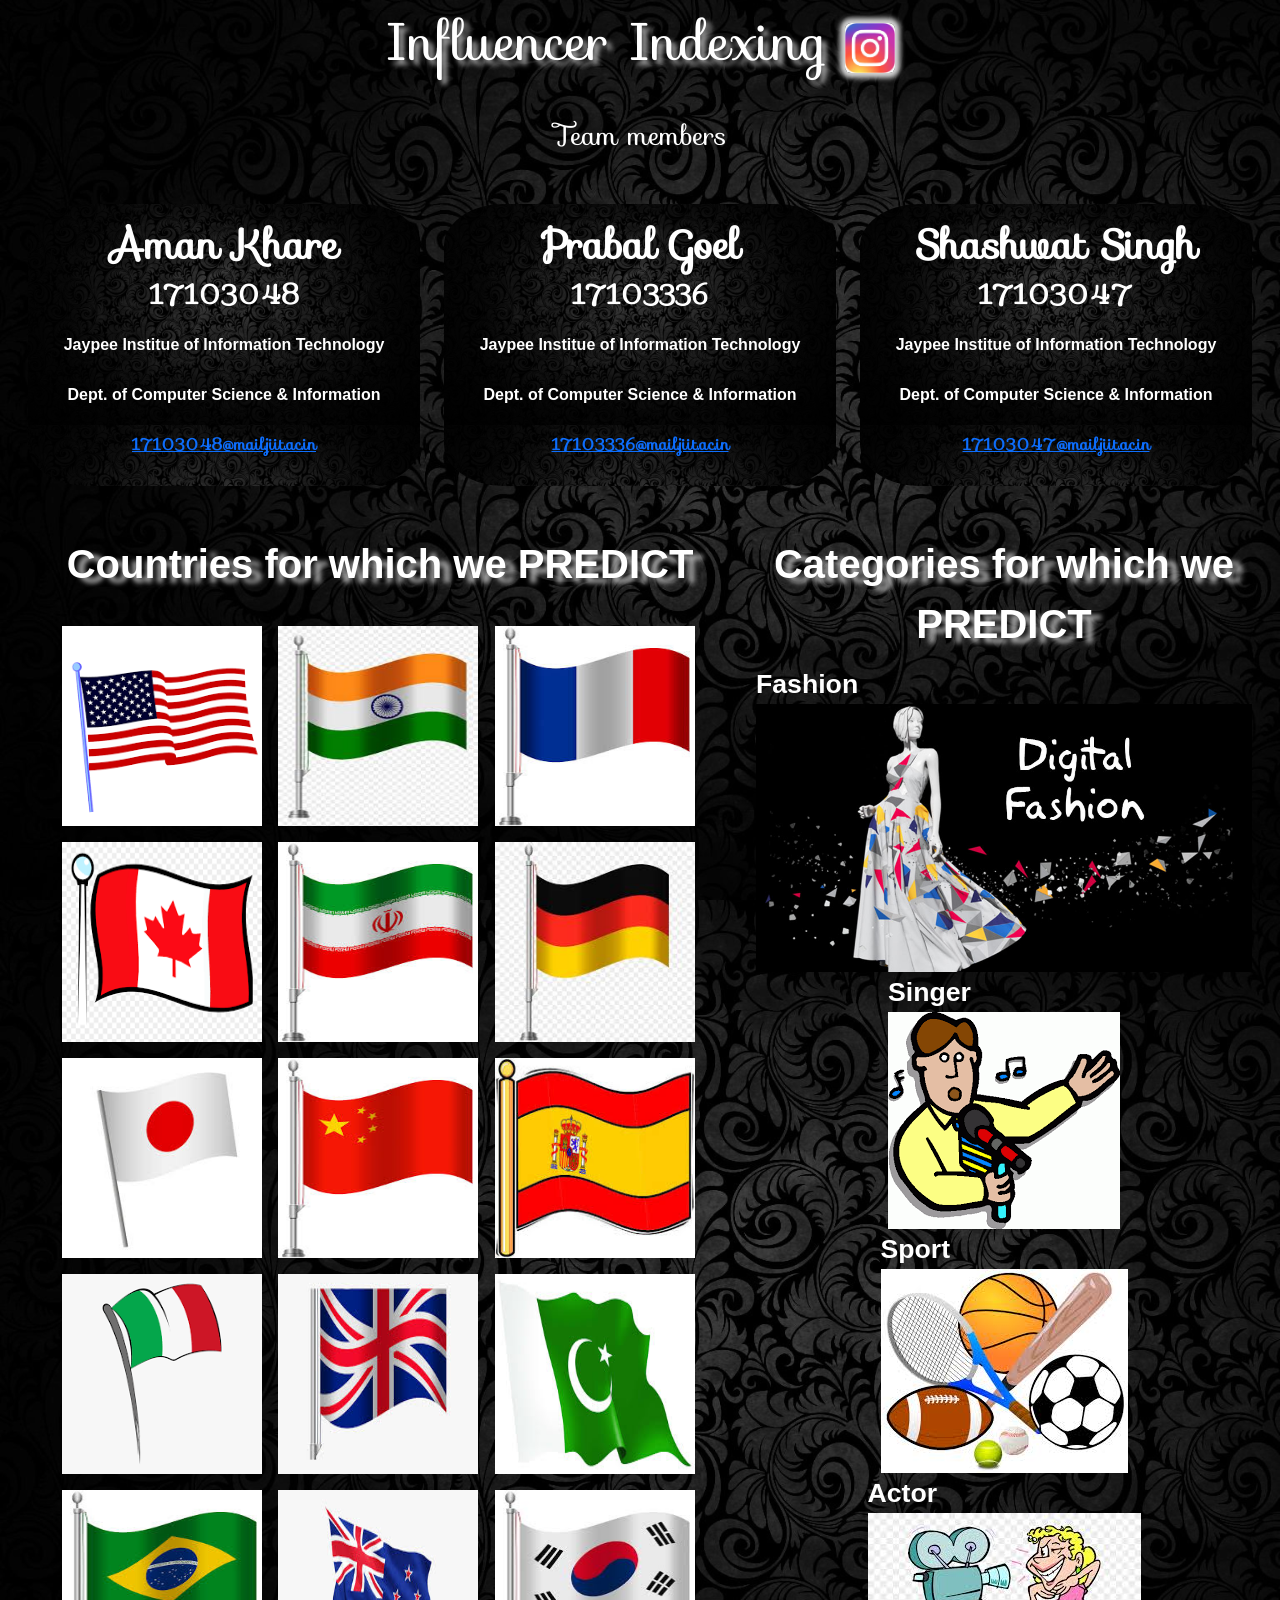
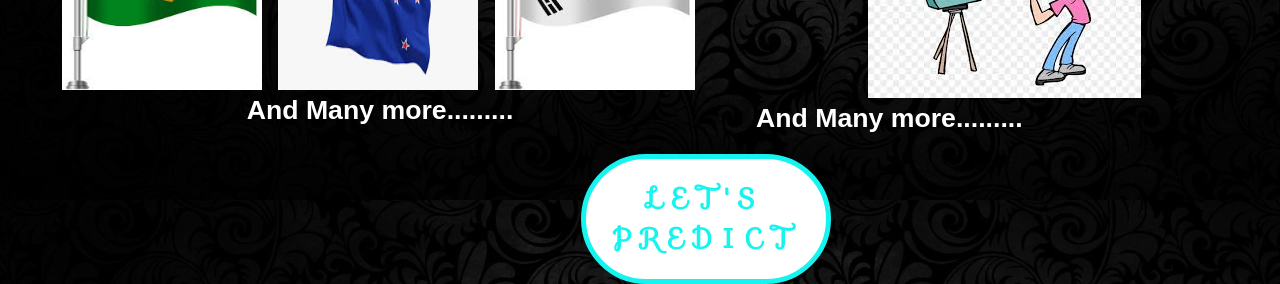
<file: major2/index.html>
<!DOCTYPE html>
<html lang="en">

<head>
    <meta charset="UTF-8">
    <meta http-equiv="X-UA-Compatible" content="IE=edge">
    <meta name="viewport" content="width=device-width, initial-scale=1.0">
    <script src="https://cdn.jsdelivr.net/npm/@popperjs/core@2.6.0/dist/umd/popper.min.js"
        integrity="sha384-KsvD1yqQ1/1+IA7gi3P0tyJcT3vR+NdBTt13hSJ2lnve8agRGXTTyNaBYmCR/Nwi"
        crossorigin="anonymous"></script>
    <script src="https://cdn.jsdelivr.net/npm/bootstrap@5.0.0-beta2/dist/js/bootstrap.min.js"
        integrity="sha384-nsg8ua9HAw1y0W1btsyWgBklPnCUAFLuTMS2G72MMONqmOymq585AcH49TLBQObG"
        crossorigin="anonymous"></script>
    <link href="https://cdn.jsdelivr.net/npm/bootstrap@5.0.0-beta2/dist/css/bootstrap.min.css" rel="stylesheet"
        integrity="sha384-BmbxuPwQa2lc/FVzBcNJ7UAyJxM6wuqIj61tLrc4wSX0szH/Ev+nYRRuWlolflfl" crossorigin="anonymous">
    <link rel="stylesheet" href="https://fonts.googleapis.com/css?family=Sofia">
    <link rel="stylesheet" href="https://fonts.googleapis.com/css?family=Sofia&effect=fire">
    <link rel="stylesheet" href="style.css">
</head>
<!-- #F9F9F9 -->

<body>
    <div class="container-fluid">
        <div class="row">
            <div class="col-md-9 col-12 mx-auto">
                <div class="intro">
                    <div class="intro-title">
                        <div class="row">
                            <div class="col-12">
                                Influencer Indexing
                                <div class="intro-logo">
                                    <img class="img-fluid rounded" src="instagram.jpg"></img>
                                </div>
                            </div>
                        </div>
                    </div>
                </div>
            </div>
        </div>
        <div class="row">
            <div class="col ">
                <div class="row">
                    <div class="col">
                        <div class="team-members-title">
                            <div class="font-effect-fire">Team members</div>
                        </div>
                    </div>
                </div>
                <div class="row my-md-5 my-2">
                    <div class="col-md-4 col-12">
                        <div class="member">
                            <div class=" member-name">
                                Aman Khare
                            </div>
                            <div class="member-enrollment">
                                17103048
                            </div>
                            <div class="member-collage">
                                Jaypee Institue of Information Technology
                            </div>
                            <div class="member-department">
                                Dept. of Computer Science & Information
                            </div>
                            <div class="member-mail">
                                <a href="mailto:17103048@mail.jiit.ac.in">17103048@mail.jiit.ac.in</a>
                            </div>
                        </div>
                    </div>
                    <div class="col-md-4 col-12">
                        <div class="member">
                            <div class="member-name">
                                Prabal Goel
                            </div>
                            <div class="member-enrollment">
                                17103336
                            </div>
                            <div class="member-collage">
                                Jaypee Institue of Information Technology
                            </div>
                            <div class="member-department">
                                Dept. of Computer Science & Information
                            </div>
                            <div class="member-mail">
                                <a href="mailto:17103336@mail.jiit.ac.in">17103336@mail.jiit.ac.in</a>
                            </div>
                        </div>
                    </div>
                    <div class="col-md-4 col-12">
                        <div class="member">
                            <div class="member-name">
                                Shashwat Singh
                            </div>
                            <div class="member-enrollment">
                                17103047
                            </div>
                            <div class="member-collage">
                                Jaypee Institue of Information Technology
                            </div>
                            <div class="member-department">
                                Dept. of Computer Science & Information
                            </div>
                            <div class="member-mail">
                                <a href="mailto:17103047@mail.jiit.ac.in">17103047@mail.jiit.ac.in</a>
                            </div>
                        </div>
                    </div>
                </div>
            </div>
        </div>
        <div class="row mb-3">
            <div class="col-7">
                <div class="countries-title">
                    Countries for which we PREDICT
                </div>
                <div class="countries-flag">
                    <a href="https://www.w3schools.com">
                        <div class=" country">
                            <img class="img-fluid" src="usa.png"></img>
                        </div>
                    </a>
                    <div class="country">
                        <img class="img-fluid" src="india.jpg"></img>
                    </div>
                    <div class="country">
                        <img class="img-fluid" src="france.jpg"></img>
                    </div>
                    <div class="country">
                        <img class="img-fluid" src="canada.png"></img>
                    </div>
                    <div class="country">
                        <img class="img-fluid" src="iran.jpg"></img>
                    </div>
                    <div class="country">
                        <img class="img-fluid" src="germany.jpg"></img>
                    </div>
                    <div class="country">
                        <img class="img-fluid" src="japan.jpg"></img>
                    </div>
                    <div class="country">
                        <img class="img-fluid" src="china.jpg"></img>
                    </div>
                    <div class="country">
                        <img class="img-fluid" src="spain.jpg"></img>
                    </div>
                    <div class="country">
                        <img class="img-fluid" src="italy.png"></img>
                    </div>
                    <div class="country">
                        <img class="img-fluid" src="uk.jpg"></img>
                    </div>
                    <div class="country">
                        <img class="img-fluid" src="pakistan.jpg"></img>
                    </div>
                    <div class="country">
                        <img class="img-fluid" src="brazil.jpg"></img>
                    </div>
                    <div class="country">
                        <img class="img-fluid" src="newzeland.jpg"></img>
                    </div>
                    <div class="country">
                        <img class="img-fluid" src="korea.jpg"></img>
                    </div>
                    <div class="category-name">
                        And Many more.........
                    </div>
                </div>
            </div>
            <div class="col-md-5">
                <div class="countries-title">
                    Categories for which we PREDICT
                </div>
                <div class="category-clipart">
                    <div class="category">
                        <div class="category-name">
                            Fashion
                        </div>
                        <img class="img-fluid" src="fashion.jpg"></img>
                    </div>
                </div>
                <div class="category-clipart">
                    <div class="category">
                        <div class="category-name">
                            Singer
                        </div>
                        <img class="img-fluid" src="singer.png"></img>
                    </div>
                </div>
                <div class="category-clipart">
                    <div class="category">
                        <div class="category-name">
                            Sport
                        </div>
                        <img class="img-fluid" src="sport.jpg"></img>
                    </div>
                </div>
                <div class="category-clipart">
                    <div class="category">
                        <div class="category-name">
                            Actor
                        </div>
                        <img class="img-fluid" src="actor.jpg"></img>
                    </div>
                </div>
                <div class="category-name">
                    And Many more.........
                </div>
            </div>
        </div>
        <div class="row">
            <div class="col offset-md-2" style="align-items: center;">
                <div type="button" name="predict" class="button" onclick="location.href='/predict';">let's predict</div>
            </div>
        </div>
    </div>
</body>

</html>
</file>
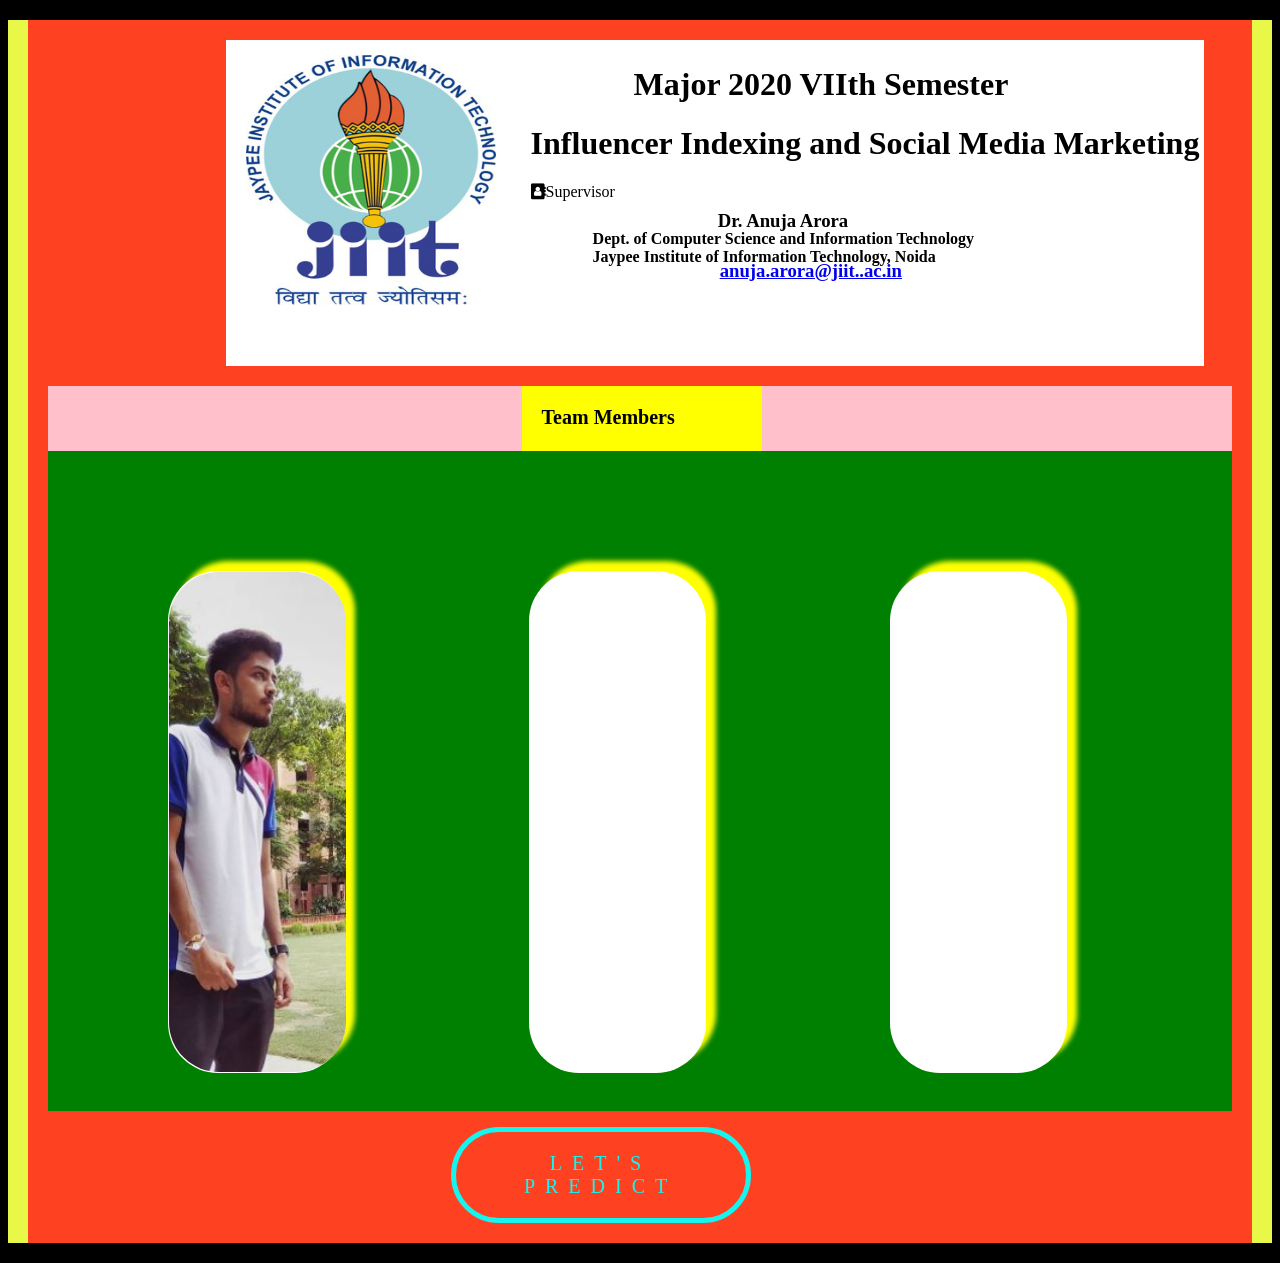
<file: WebPage/index.html>
<!DOCTYPE html>
<html lang="en" dir="ltr">
    <head>
        <meta charset="utf-8">
        <title></title>
        <script>
            <!-- Latest compiled and minified CSS -->
            <link rel="stylesheet" href="https://maxcdn.bootstrapcdn.com/bootstrap/4.5.2/css/bootstrap.min.css">

            <!-- jQuery library -->
            <script src="https://ajax.googleapis.com/ajax/libs/jquery/3.5.1/jquery.min.js"></script>

            <!-- Popper JS -->
            <script src="https://cdnjs.cloudflare.com/ajax/libs/popper.js/1.16.0/umd/popper.min.js"></script>

            <!-- Latest compiled JavaScript -->
            <script src="https://maxcdn.bootstrapcdn.com/bootstrap/4.5.2/js/bootstrap.min.js"></script>

            <!-- font awesome -->
            <link rel="stylesheet" href="https://cdnjs.cloudflare.com/ajax/libs/font-awesome/4.7.0/css/font-awesome.min.css">
            <style media="screen">
                html, body {
                  height: auto;
                  background-color: black;
                }
                .full-height{
                    height:auto;
                    background:#E9F749;
                }
                .container{
                    height:85%;
                    position:relative;
                    top:5%;
                }
                .our-detail{
                    display: inline-block;
                    box-shadow: 10px -10px 5px yellow;
                    border-radius:50px;
                    width: 175px;
                    height:500px;
                    background:white;
                    padding: 1px;
                    margin:90px;
                    transform-style:preserve-3d;
                    transition: all 0.5s ease;
                }
                .our-detail:hover{
                    transform:rotateY(180deg);
                }
                .first-div{
                    display:flex;
                }
                .jaypee-logo{
                    left: 15%;
                    width: 300px;
                    height: 326px;
                    background-color: white;
                    position: relative;
                }
                .jaypee-logo img{
                    position:relative;
                    top:15px;
                    left:20px;
                }
                .detail{
                    position:relative;
                    left:15%;
                    background-color:white;
                }
                .supervisor-details{
                    position:relative;
                    top:-10px;
                    left:20px;
                    width:auto;
                }
                .team-members{
                    position:relative;
                    top:20px    ;
                    background-color:pink;
                }
                .name{
                    width:175px;
                    position:relative;
                    top:20px;
                    background-color:white;
                    height:35px;
                    <!-- border-radius:10px; -->
                }
                .name p{
                    position:relative;
                    left:20%;
                    top:10%;
                }
                .photo{
                    backface-visibility:hidden;
                }
                .photo img{
                    border-radius:50px;
                }
                .back{
                    position:absolute;
                    transform:rotateY(180deg);
                    text-algin:center;
                    background-color:red;
                }
                .button
                    {
                      position: relative;
                      left: 34%;
                      text-align: center;
                      width: 250px;
                      padding: 20px;
                      font-size: 20px;
                      color: #15f4ee;
                      font-family: poppins;
                      font-weight: 250;
                      border: 5px solid #15f4ee;
                      text-transform: uppercase;
                      letter-spacing: 10px;
                      cursor: pointer;
                      border-radius: 100px;
                      transition: 1.5s;
                    }
                    .button:hover
                        {
                          box-shadow: 0 5px 50px 0 #15f4ee inset, 0 5px 50px 0 #15f4ee,
                                      0 5px 50px 0 #15f4ee inset, 0 5px 50px 0 #15f4ee;
                          text-shadow: 0 0 5px #15f4ee, 0 0 5px #15f4ee;
                        }
            </style>
        </script>
    </head>
    <body>
        <div class="full-height">
            <div class="container" style="margin: 20px; padding:20px; background-color:#FE4120;">
                <div class="first-div">
                    <div class="jaypee-logo">
                        <img src="Logo-jiit.png" alt="Our College" width="250" height="250">
                    </div>
                    <div class="detail" style="padding:5px;">
                        <div class="" style="position:relative; left:103px;">
                            <h1> Major 2020 VIIth Semester</h1>
                        </div>
                        <h1>Influencer Indexing and Social Media Marketing</h1>
                        <i class="fa fa-address-book" aria-hidden="true">Supervisor</i>
                        <section class="supervisor-details">
                            <div class="" style="position:relative;left:25%;">
                            <h3>    Dr. Anuja Arora</h3>
                            </div>
                            <div class="" style="position:relative; top:-23px;left:42px;">
                                <h4>
                                Dept. of Computer Science and Information Technology<br>
                                Jaypee Institute of Information Technology, Noida
                                <h4>
                                <h3>
                                <div class="" style="position:relative;left:19%; top:-28px;" >
                                    <a href="mailto:anuja.arora@jiit..ac.in">anuja.arora@jiit..ac.in</a>
                                </div>
                                </h3>
                            </div>
                        </section>
                    </div>
                </div>
                <div class="team-members" >
                    <div class="team-heading" style="background-color:yellow;width:200px;height:25px;font-size:20px;padding:20px;left:40%;top:10%;position:relative;">
                        <b>Team Members</b>
                    </div>
                    <div class="team-badges" style="padding:30px;background:green;height:600px;">
                        <div class="our-detail"  >
                            <div class="photo">
                                <img src="aman.JPG" alt="Our College" width="177" height="500">
                            </div>
                        </div>
                        <div class="our-detail" >
                            <!-- <div class="name">
                                <p>Prabal Goel</p>
                            </div> -->
                            <div class="photo">
                                <img src="prabal.JPG" alt="Our College" width="177" height="500">
                            </div>
                        </div>
                        <div class="our-detail" >
                            <!-- <div class="name">
                                <p>Shashwat Singh</p>
                            </div> -->
                            <div class="photo">
                                <img src="shashwat.JPG" alt="Our College" width="177" height="500">
                            </div>
                        </div>
                    </div>
                </div>
                <br>
                <br>
                <div type="button" name="predict" class="button" onclick="location.href='predict.html';">let's predict</div>
            </div>
        </div>
    </body>
</html>
</file>
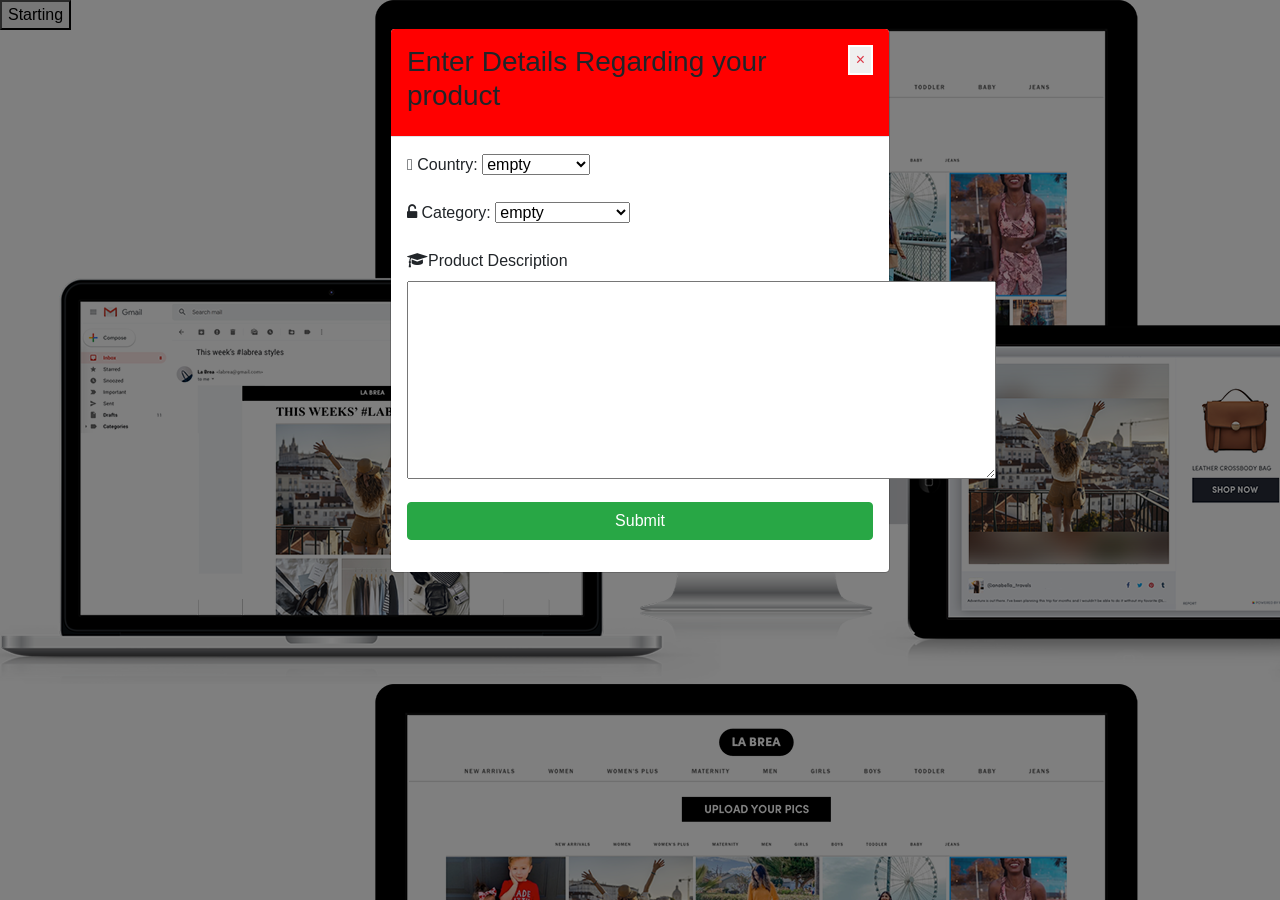
<file: WebPage/predict.html>
<!DOCTYPE html>
<html lang="en" dir="ltr">
    <head>
        <meta charset="utf-8">
        <!-- Latest compiled and minified CSS -->
        <link rel="stylesheet" href="https://maxcdn.bootstrapcdn.com/bootstrap/4.5.2/css/bootstrap.min.css">

        <!-- jQuery library -->
        <script src="https://ajax.googleapis.com/ajax/libs/jquery/3.5.1/jquery.min.js"></script>

        <!-- Popper JS -->
        <script src="https://cdnjs.cloudflare.com/ajax/libs/popper.js/1.16.0/umd/popper.min.js"></script>

        <!-- Latest compiled JavaScript -->
        <script src="https://maxcdn.bootstrapcdn.com/bootstrap/4.5.2/js/bootstrap.min.js"></script>
        <link rel="stylesheet" href="https://cdnjs.cloudflare.com/ajax/libs/font-awesome/4.7.0/css/font-awesome.min.css">
        <title></title>
        <style>
            body{
                background-image: url('home_page.png');"
            }
        </style>
    </head>
    <body>
        <button type="button" name="button" class="button" id="myButton" data-target="#mymodalLogin" data-toggle="modal"> Starting </button>
              <div class="modal" id="mymodalLogin">
                  <div class="modal-dialog">
                  <div class="modal-container">
                      <div class="modal-content">
                          <div class="modal-header" style="background-color:red;">
                                  <h3>Enter Details Regarding your product</h3>
                                  <button type="button" name="close" class="text-danger" data-dismiss="modal" style="border: 2px solid white;cursor:pointer;">&times;</button>
                          </div>
                          <div class="modal-body">
                              <form action="#" method="POST" enctype="multipart/form-data">
                                  <div class="form-group">
                                      <label class="required">
                                          <i class="fas fa-flag" aria-hidden="true"></i>
                                          Country:
                                      </label>
                                      <select id="country" name="countries">
                                      <option value="empty">empty</option>
                                      <option value="USA">USA</option>
                                      <option value="india">india</option>
                                      <option value="france">france</option>
                                      <option value="canada">canada</option>
                                      <option value="iran">iran</option>
                                      <option value="germany">germany</option>
                                      <option value="japan">japan</option>
                                      <option value="china">china</option>
                                      <option value="spain">spain</option>
                                      <option value="italy">italy</option>
                                      <option value="uk">uk</option>
                                      <option value="korea">korea</option>
                                      <option value="newzealand">newzealand</option>
                                      <option value="pakistan">pakistan</option>
                                      <option value="brazil">brazil</option>
                                    </select>
                                  </div>
                                  <div class="form-group">
                                      <label class="required">
                                          <i class="fa fa-unlock-alt" aria-hidden="true"></i>
                                          Category:
                                      </label>
                                      <select id="category" name="categories">
                                      <option value="empty">empty</option>
                                      <option value="fashion">fashion</option>
                                      <option value="actor">actor</option>
                                      <option value="chef">chef</option>
                                      <option value="singer/makeup">singer/makeup</option>
                                      <option value="photography">photography</option>
                                      <option value="singer">singer</option>
                                      <option value="sports">sports</option>
                                      <option value="fashion/makeup">fashion/makeup</option>
                                    </select>
                                  </div>
                                  <div class="form-group">
                                      <label class="required" for="student"><i class="fa fa-graduation-cap" aria-hidden="true"></i>Product Description</label>
                                      <textarea name="productDetail" rows="8" cols="60" style="font-style: oblique;"></textarea>
                                      <!-- <input type="radio" id="student" name="designation" value="student" required>
                                      &nbsp;&nbsp;&nbsp;&nbsp;
                                      <label class="required" for="tutor"> <i class="fa fa-book" aria-hidden="true"></i>Teacher</label>
                                      <input type="radio" id="tutor" name="designation" value="tutor" required> -->
                                  </div>
                                  <div class="form-group">
                                      <input type="submit" class="btn btn-success" required style="width:100%">
                                  </div>
                              </form>
                          </div>
                      </div>
                  </div>
                 </div>
              </div>
    </body>
    <script type="text/javascript">
        window.onload=initAll;
        function initAll(){
            setTimeout(function(){ document.getElementById('myButton').click(); }, 000);
        }
    </script>
</html>
</file>
<file: major2/style.css>
*{
    margin: 0px;
    border:0px;
}
body{
    background-image: url('bg.jpg');
    width:100vw;
    height: 100vh;
    background-size: cover;
    color: white;
    padding: 1rem;
}
.red{
    background-color: red;
}
.white{
    background-color: white;
}
.blue{
    background-color: blue;
}
.intro-title{
    font-size: 40pt;
    text-align: center;
    font-family: "Sofia", sans-serif;
    line-height: 50px;
    text-shadow: 5px 5px 5px #ababab;
}
.intro-logo{
    display: inline-block;
    height: 100px;
    width:50px;
}
.intro-logo .img-fluid{
    box-shadow: 0px 0px 5px 5px lightgray;
}

.team-members-title{
    display: flex;
    align-items: center;
    justify-content: center;
    text-align: center;
    font-weight: 500;
    font-family: "Sofia", sans-serif;
    font-size:20pt;
    
}
.member{
background-color: #F9F9F9;
padding: 1rem;
color: black;
font-weight: 800;
font-family: 'Sofia','Segoe UI', Tahoma, Geneva, Verdana, sans-serif;
line-height: 50px;
border-radius: 15%;
background-image: url('bg.jpg');
color: white;
object-fit: contain;
background-size:contain;
}
.member:hover{
    cursor: pointer;
    border-radius: 20%;
    box-shadow: 0px 0px 5px 5px lightskyblue ;
    background-color: #f1c40f;
    width: 90%;
    height: 100%;
    line-height: 40px;
    
}
.member-name{
    text-align:center;
    font-size: 30pt;
    font-weight:900;
}
.member-enrollment{
    text-align: center;
    font-size: 20pt;
}
.member-collage{
    text-align: center;
    font-family:'Lucida Sans', 'Lucida Sans Regular', 'Lucida Grande', 'Lucida Sans Unicode', Geneva, Verdana, sans-serif
}
.member-department{
    text-align: center;
    font-family:'Lucida Sans', 'Lucida Sans Regular', 'Lucida Grande', 'Lucida Sans Unicode', Geneva, Verdana, sans-serif

}
.member-mail{
    text-align: center;
}
.countries-title{
    text-align: center;
    font-size: 30pt;
    font-weight:900;
    font-display:initial;
    text-shadow: 10px 5px 5px #ababab;
    font-family:'Lucida Sans', 'Lucida Sans Regular', 'Lucida Grande', 'Lucida Sans Unicode', Geneva, Verdana, sans-serif;
    margin-bottom: 10px;

}
.countries-flag{
    display: flex;
    flex-wrap: wrap;
    justify-content: center;
    padding: 0.4rem;
}
.country{
    margin-left: 0.4rem;
    margin-top:1rem;
    min-width: 150px;
    display: flex;
    align-items: center;
    justify-content: center;
}
.country:hover{
    display: block;
    /* background-color: white; */
    transform: translateX(5px);
    cursor:pointer;
    margin-right: 0.4rem;
    box-shadow: 0 5px 50px 0 lightgoldenrodyellow inset, 0 5px 20px 0 lightsalmon,
                  0 5px 50px 0 lightgoldenrodyellow inset, 0 5px 20px 0 lightsalmon;
}
.countries-flag  img{
    margin-right: 10px;
    width: 200px;
    height: 200px;
}
.category-clipart{
    display: flex;
    flex-wrap: wrap;
    flex-direction: row;
    align-items: center;
    justify-content: center;
}
.category-name{
    font-weight: 900;
    font-family: 'Gill Sans', 'Gill Sans MT', Calibri, 'Trebuchet MS', sans-serif;
    font-size: 20pt;
}
.category:hover{
    /* background-color: white; */
    color:black;
    transform: translateX(5px);
    cursor:pointer;
    margin-top: 0.4rem;
    box-shadow: 0 5px 50px 0 lightgoldenrodyellow inset, 0 5px 20px 0 lightsalmon,
                  0 5px 50px 0 lightgoldenrodyellow inset, 0 5px 20px 0 lightsalmon;
}
.click-proceed{
    display: none;
}
.button
{
  position: relative;
  left: 34%;
  text-align: center;
  width: 250px;
  padding: 20px;
  font-size: 20px;
  color: #15f4ee;
  font-family: poppins;
  font-weight: 250;
  border: 5px solid #15f4ee;
  text-transform: uppercase;
  letter-spacing: 10px;
  cursor: pointer;
  border-radius: 100px;
  transition: 1.5s;
  font-weight: 900;
  font-size: 20pt;
  font-family: 'Sofia','Segoe UI', Tahoma, Geneva, Verdana, sans-serif;
  background-color: white;
}
.button:hover
    {
        background-color: transparent;
      box-shadow: 0 5px 50px 0 #15f4ee inset, 0 5px 50px 0 #15f4ee,
                  0 5px 50px 0 #15f4ee inset, 0 5px 50px 0 #15f4ee;
      text-shadow: 0 0 5px #15f4ee, 0 0 5px #15f4ee;
    }
</file>
